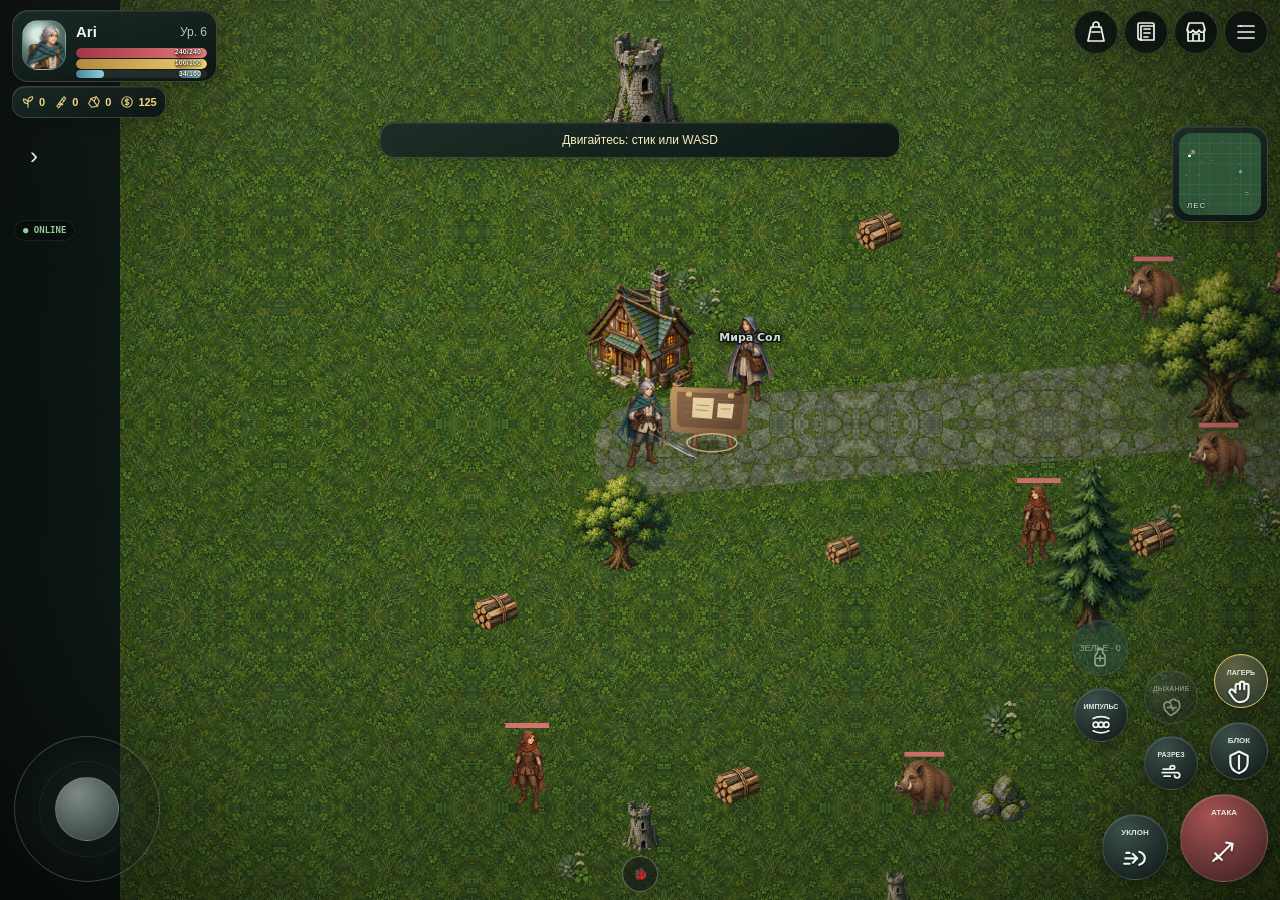
<file: index.html>
<!doctype html>
<html lang="ru">
<head>
<meta charset="utf-8">
<meta name="viewport" content="width=device-width,initial-scale=1,maximum-scale=1,user-scalable=no,viewport-fit=cover,interactive-widget=resizes-content">
<meta http-equiv="Content-Security-Policy" content="default-src 'self'; script-src 'self'; style-src 'self' 'unsafe-inline'; img-src 'self' data:; connect-src 'self'; worker-src 'self'; manifest-src 'self'; object-src 'none'; base-uri 'self';">
<meta name="apple-mobile-web-app-capable" content="yes">
<meta name="apple-mobile-web-app-status-bar-style" content="black-translucent">
<meta name="mobile-web-app-capable" content="yes">
<meta name="theme-color" content="#101817">
<title>Aethernfall v5.1.10.5</title>
<link rel="manifest" href="manifest.json?v=5.1.10.5">
<link rel="stylesheet" href="style.css?v=5.1.10.5">
<link rel="apple-touch-icon" href="assets/icon-192.png">
<link rel="icon" href="assets/icon-192.png">
<meta name="apple-mobile-web-app-title" content="Aethernfall">
</head>
<body>
<canvas id="game">
</canvas>
<div id="vignette">
</div>
<header class="hudTop">
<section class="panel heroPanel">
<div class="portrait">
<svg viewBox="170 8 190 185" aria-hidden="true"><image href="assets/art/characters.webp" width="1536" height="1024"/></svg>
</div>
<div class="heroMeta">
<div class="heroLine">
<b>Ari</b>
<span id="levelText">Ур. 6</span>
</div>
<div class="bar hp" role="progressbar" aria-label="Здоровье" aria-valuemin="0" aria-valuemax="100" aria-valuenow="100">
<span id="hpFill"></span>
<span class="barValue" id="hpValue">240/240</span>
</div>
<div class="bar stamina" role="progressbar" aria-label="Выносливость" aria-valuemin="0" aria-valuemax="100" aria-valuenow="100">
<span id="staminaFill"></span>
<span class="barValue" id="staminaValue">100/100</span>
</div>
<div class="bar xp" role="progressbar" aria-label="Опыт" aria-valuemin="0" aria-valuemax="100" aria-valuenow="0">
<span id="xpFill"></span>
<span class="barValue" id="xpValue">0/100</span>
</div>
</div>
</section>
<section class="panel zonePanel">
<span class="eyebrow">ТЕКУЩАЯ ЗОНА</span>
<b id="zoneText">Туманный лес</b>
<span id="objectiveText">Поговорите с разведчиком</span>
</section>
<div class="topActions">
<button class="topBtn roundBtn" id="inventoryBtn" data-ui-icon-button aria-label="Сумка" title="Сумка"><span data-ui-icon="navigation:inventory"><span class="uiIconFallback">Сумка</span></span></button>
<button class="topBtn roundBtn" id="questsBtn" data-ui-icon-button aria-label="Задания" title="Задания"><span data-ui-icon="navigation:quests"><span class="uiIconFallback">Задания</span></span></button>
<button class="topBtn roundBtn" id="shopBtn" data-ui-icon-button aria-label="Магазин" title="Магазин"><span data-ui-icon="navigation:shop"><span class="uiIconFallback">Магазин</span></span></button>
<button class="topBtn roundBtn" id="menuBtn" data-ui-icon-button aria-label="Меню" title="Меню"><span data-ui-icon="navigation:menu"><span class="uiIconFallback">Меню</span></span></button>
</div>
</header>
<section id="bossHud" class="bossHud panel hidden" aria-live="polite">
  <div class="bossLine"><b id="bossName">Guardian</b><span>Phase <b id="bossPhase">I</b></span></div>
  <div class="bossBar" role="progressbar" aria-label="Здоровье босса" aria-valuemin="0" aria-valuemax="100" aria-valuenow="100"><span id="bossHpFill"></span></div>
  <div id="bossHpText" class="bossHpText">620 / 620</div>
</section>
<section id="questTracker" class="panel collapsed">
<button id="questToggle" aria-expanded="false" aria-controls="questProgress"><b id="questTitle">Следы в тумане</b><span id="questChevron" aria-hidden="true">›</span></button>
<span id="questProgress">Поговорите с разведчиком</span>
</section>
<section id="minimapFrame" class="panel">
<canvas id="minimap" width="240" height="240">
</canvas>
<span id="zoneBadge">ЛЕС</span>
</section>
<div id="resourceHud" class="panel">
<span><span data-ui-icon="camp:herb"><span class="uiIconFallback">Трава</span></span><b id="herbCount">0</b>
</span>
<span><span data-ui-icon="camp:wood"><span class="uiIconFallback">Дерево</span></span><b id="woodCount">0</b>
</span>
<span><span data-ui-icon="camp:ore"><span class="uiIconFallback">Руда</span></span><b id="oreCount">0</b>
</span>
<span><span data-ui-icon="camp:gold"><span class="uiIconFallback">Золото</span></span><b id="goldCount">125</b>
</span>
</div>
<div id="netPill" class="netPill"><span data-ui-icon="status:offline"><span class="uiIconFallback">Offline</span></span><span>OFFLINE</span></div>
<button id="savePill" class="savePill hidden" type="button" aria-live="polite"></button>
<div id="perfPill" class="perfPill hidden">
<span id="perfPillFps">--</span> FPS · <span id="perfPillMs">--</span> ms</div>
<div id="lootTicker" class="lootTicker">
</div>
<div id="onboardingHint" class="onboardingHint panel hidden" role="status" aria-live="polite"></div>

<div id="joystick" class="joystick">
<div class="joyRing">
</div>
<div id="stick">
</div>
</div>
<div class="actions">
<button id="supplyBtn" class="action supply" data-act="supply" data-ui-icon-button aria-label="Использовать выбранный расходник"><span id="supplyLabel">ЗЕЛЬЕ · 0</span><span class="actionIcon" data-ui-icon="actions:supply"><span class="uiIconFallback">Зелье</span></span></button>
<button id="actionUse" class="action use" data-act="use" data-ui-icon-button aria-label="Взаимодействовать">
<small id="actionLabel">ДЕЙСТВИЕ</small>
<span class="actionIcon" data-ui-icon="actions:interact"><span class="uiIconFallback">Действие</span></span>
</button>
<button id="skill1Btn" class="action skill" data-act="skill1" data-ui-icon-button aria-label="Разрез ветра">
<small>РАЗРЕЗ</small>
<span class="actionIcon" data-ui-icon="actions:wind-slash"><span class="uiIconFallback">Разрез</span></span>
</button>
<button id="skill2Btn" class="action skill" data-act="skill2" data-ui-icon-button aria-label="Тройной импульс">
<small>ИМПУЛЬС</small>
<span class="actionIcon" data-ui-icon="actions:triple-pulse"><span class="uiIconFallback">Импульс</span></span>
</button>
<button id="skill3Btn" class="action skill" data-act="skill3" data-ui-icon-button aria-label="Второе дыхание">
<small>ДЫХАНИЕ</small><span class="actionMeta" id="skill3Meta"></span>
<span class="actionIcon" data-ui-icon="actions:second-wind"><span class="uiIconFallback">Дыхание</span></span>
</button>
<button id="blockBtn" class="action block" data-act="block" data-ui-icon-button aria-label="Блок и парирование">
<small>БЛОК</small>
<span class="actionIcon" data-ui-icon="actions:block"><span class="uiIconFallback">Блок</span></span>
</button>
<button id="dodgeBtn" class="action dodge" data-act="dodge" data-ui-icon-button aria-label="Уклонение">
<small>УКЛОН</small><span class="actionMeta" id="dodgeMeta"></span>
<span class="actionIcon" data-ui-icon="actions:dodge"><span class="uiIconFallback">Уклон</span></span>
</button>
<button id="attackBtn" class="action attack" data-act="attack" data-ui-icon-button aria-label="Атака">
<small>АТАКА</small>
<span class="actionIcon" data-ui-icon="actions:attack"><span class="uiIconFallback">Атака</span></span>
</button>
</div>
<div id="toast" role="status" aria-live="polite">
</div>
<button id="updateBtn" class="hidden iconBtn" data-ui-icon-button aria-label="Обновить игру"><span data-ui-icon="status:update"><span class="uiIconFallback">Обновить</span></span><span>Обновить игру</span></button>

<div id="modal" class="hidden" role="dialog" aria-modal="true" aria-labelledby="modalTitle">
<div class="modalCard panel">
<div class="modalHead">
<div>
<span class="eyebrow">AETHERNFALL</span>
<b id="modalTitle">Меню</b>
</div>
<button id="modalClose" data-ui-icon-button aria-label="Закрыть"><span data-ui-icon="navigation:close"><span class="uiIconFallback">Закрыть</span></span></button>
</div>
<div id="modalBody" class="modalBody">
</div>
</div>
</div>
<div id="loadingOverlay">
<div class="loadingCard panel">
<div class="loadingMark">A</div>
<b id="loadText">Загрузка Aethernfall</b>
<div class="loadBar">
<span id="loadFill">
</span>
</div>
</div>
</div>
<script src="debug-overlay.js?v=5.1.10.5" defer></script>
<script src="physics.js?v=5.1.10.5" defer></script>
<script src="assets.js?v=5.1.10.5" defer></script>
<script src="art.js?v=5.1.10.5" defer></script>
<script src="audio.js?v=5.1.10.5" defer></script>
<script src="persistence.js?v=5.1.10.5" defer></script>
<script src="quests.js?v=5.1.10.5" defer></script>
<script src="combat.js?v=5.1.10.5" defer></script>
<script src="builds.js?v=5.1.10.5" defer></script>
<script src="world.js?v=5.1.10.5" defer></script>
<script src="zone-visuals.js?v=5.1.10.5" defer></script>
<script src="arenas.js?v=5.1.10.5" defer></script>
<script src="story.js?v=5.1.10.5" defer></script>
<script src="ui-icons.js?v=5.1.10.5" defer></script>
<script src="vfx.js?v=5.1.10.5" defer></script>
<script src="game.js?v=5.1.10.5" defer>
</script>
<div id="perfMonitor" class="perfMonitor hidden" aria-live="polite">
  <div>
<b id="perfFps">-- FPS</b>
<span id="perfTarget"> target --</span>
</div>
  <div>
<span id="perfFrame">-- ms frame</span>
<span id="perfRender"> · -- ms render</span>
</div>
  <div>
<span id="perfScale">Scale 1.00</span>
<span id="perfDevice"> · Mobile</span>
</div>
</div>

</body>
</html>
</file>
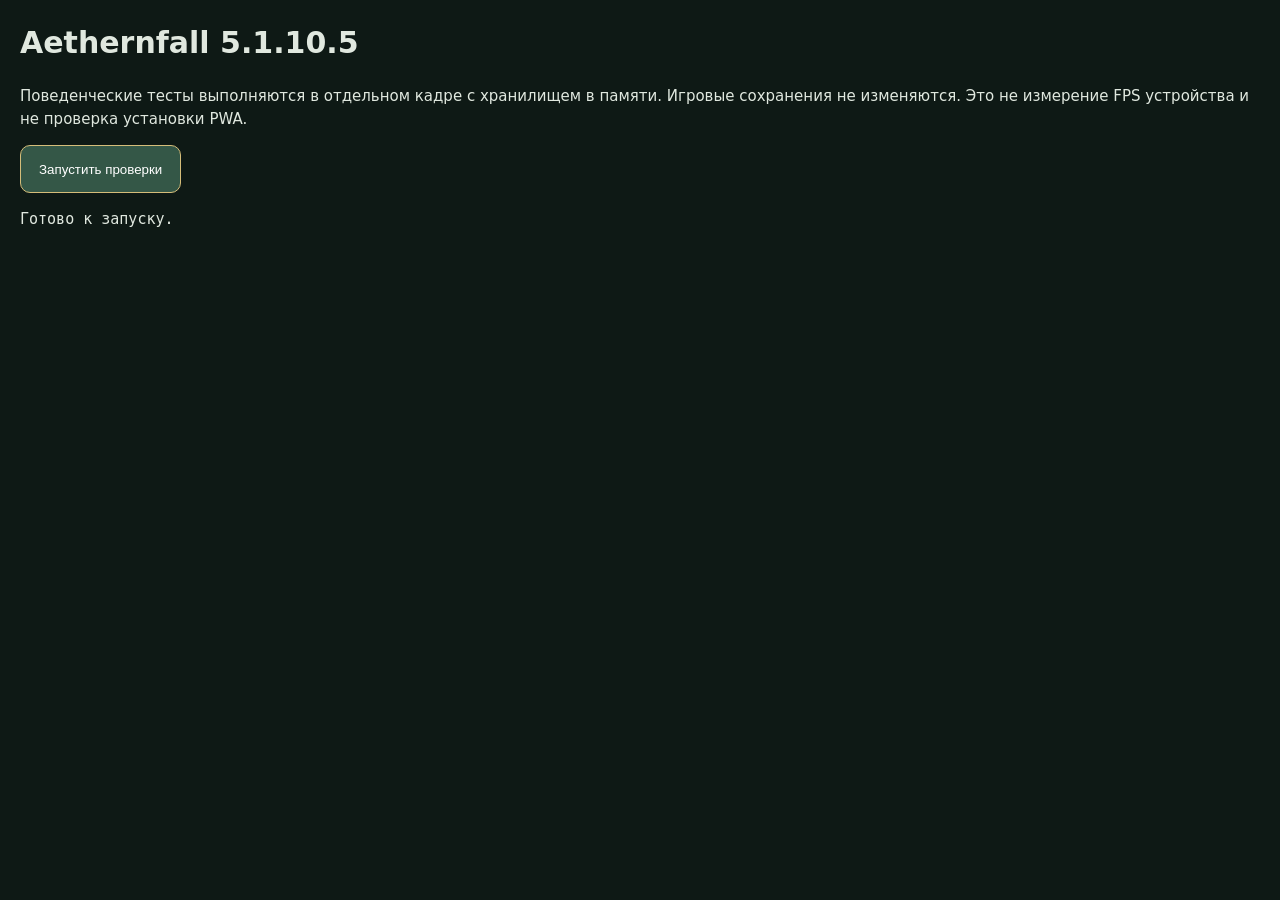
<file: selftest.html>
<!doctype html>
<html lang="ru"><head><meta charset="utf-8"><meta name="viewport" content="width=device-width,initial-scale=1,viewport-fit=cover"><title>Aethernfall 5.1.10.5 — self-test</title>
<style>body{background:#0e1915;color:#e0e8df;font:15px/1.5 system-ui;margin:20px}button{min-height:48px;padding:8px 18px;background:#345747;color:#fff;border:1px solid #d5bd79;border-radius:10px}pre{white-space:pre-wrap}.pass{color:#b4dda5}.fail{color:#ffb6af}iframe{width:430px;height:932px;position:absolute;left:-10000px;border:0}</style></head>
<body><h1>Aethernfall 5.1.10.5</h1><p>Поведенческие тесты выполняются в отдельном кадре с хранилищем в памяти. Игровые сохранения не изменяются. Это не измерение FPS устройства и не проверка установки PWA.</p><button id="run">Запустить проверки</button><pre id="results">Готово к запуску.</pre><iframe id="fixture" title="Изолированная тестовая игра"></iframe>
<script src="tests/suite.js"></script><script>
const button=document.getElementById('run'),output=document.getElementById('results'),frame=document.getElementById('fixture');
button.addEventListener('click',async()=>{
 button.disabled=true;output.textContent='Проверка…';
 try{
  const response=await fetch('./index.html',{cache:'no-store'});if(!response.ok)throw Error('index.html: '+response.status);
  const html=await response.text();
  const ready=new Promise((resolve,reject)=>{const timer=setTimeout(()=>reject(Error('Тестовая игра не загрузилась')),10000);frame.onload=()=>{clearTimeout(timer);resolve()}});
  frame.srcdoc=html.replace('<head>','<head><base href="'+new URL('./',location.href).href+'"><script>window.__AETHER_TEST__=true;<\/script>');
  await ready;
  const api=frame.contentWindow.__AETHER_TEST_API__;if(!api)throw Error('Игра не предоставила тестовый API');
  const results=runAetherTests(api,frame.contentDocument);
  api.suspend();
  output.className=results.every(r=>r.pass)?'pass':'fail';
  output.textContent=results.map(r=>(r.pass?'PASS ':'FAIL ')+r.name+(r.error?' — '+r.error:'')).join('\n')+'\n\n'+results.filter(r=>r.pass).length+'/'+results.length+' PASS';
 }catch(error){output.className='fail';output.textContent='FAIL '+error.message}finally{button.disabled=false}
});
</script></body></html>
</file>
<file: style.css>
* {
  box-sizing:border-box;
}
html,body {
  margin:0;
  width:100%;
  overflow:hidden;
  background:#08100f;
  color:#eef4ef;
  font-family:-apple-system,BlinkMacSystemFont,"SF Pro Display","Segoe UI",sans-serif;
  touch-action:manipulation;
  user-select:none;
  -webkit-user-select:none;
  -webkit-touch-callout:none;
  -webkit-text-size-adjust:100%;
}
body {
  overscroll-behavior:none;
}
button {
  font:inherit;
  border:0;
  cursor:pointer;
  touch-action:none;
}
.panel {
  backdrop-filter:blur(16px) saturate(125%);
  -webkit-backdrop-filter:blur(16px) saturate(125%);
  border:1px solid rgba(233,238,230,.12);
}
#game {
  position:fixed;
  touch-action:none;
  inset:0;
  width:100%;
  height:100%;
  display:block;
  background:#17251f;
}
body.browser-zoomed #game {
  /* Recovery path: if browser zoom was entered before/around an update, allow pinch-out on the playfield. */
  touch-action:pinch-zoom;
}
#vignette {
  position:fixed;
  inset:0;
  pointer-events:none;
  background:radial-gradient(circle at center,transparent 28%,rgba(6,12,10,.12) 64%,rgba(0,0,0,.56) 100%);
  z-index:2;
}
.hudTop {
  position:fixed;
  z-index:5;
  display:flex;
  align-items:flex-start;
}
.heroPanel {
  display:flex;
  gap:10px;
}
.portrait {
  border-radius:16px;
  display:grid;
  place-items:center;
  background:radial-gradient(circle at 35% 28%,#d8eadf 0 12%,#5f817a 42%,#203536 100%);
  border:1px solid rgba(255,255,255,.16);
}
.portrait span {
  font-weight:900;
  font-size:22px;
  color:#f7e8b9;
}
.heroMeta {
  flex:1;
  min-width:0;
}
.heroLine {
  display:flex;
  justify-content:space-between;
  align-items:center;
  margin-bottom:6px;
}
.heroLine b {
  font-size:15px;
}
.heroLine span {
  color:#b6c8c0;
}
.bar {
  border-radius:999px;
  overflow:hidden;
  background:rgba(255,255,255,.08);
  margin:4px 0;
}
.bar span {
  display:block;
  height:100%;
  border-radius:inherit;
}
.hp span {
  background:linear-gradient(90deg,#9e3748,#e57b79);
}
.stamina span {
  background:linear-gradient(90deg,#b4883f,#ecd16c);
}
.xp span {
  background:linear-gradient(90deg,#4b819f,#8fd2db);
}
.zonePanel {
  min-width:245px;
  max-width:340px;
  border-radius:18px;
  padding:10px 14px;
  flex-direction:column;
  gap:3px;
}
.eyebrow {
  letter-spacing:.14em;
}
.zonePanel b {
  font-size:15px;
}
.zonePanel span:last-child {
  font-size:11px;
  color:#becbc5;
  white-space:nowrap;
  overflow:hidden;
  text-overflow:ellipsis;
}
.topActions {
  display:flex;
}
.topBtn {
  border-radius:14px;
  background:rgba(8,14,15,.82);
  color:#eff5f0;
  font-weight:760;
  font-size:12px;
  box-shadow:0 8px 24px rgba(0,0,0,.16);
}
button:active {
  transform:scale(.97);
}
#questTracker {
  position:fixed;
  z-index:5;
  border-radius:17px;
  display:flex;
  flex-direction:column;
  gap:4px;
}
.onboardingHint {
  position:fixed;
  z-index:7;
  top:calc(env(safe-area-inset-top) + 122px);
  left:50%;
  width:min(88vw,520px);
  transform:translateX(-50%);
  padding:9px 13px;
  border-radius:14px;
  color:#f8edbf;
  font-size:12px;
  line-height:1.35;
  text-align:center;
  pointer-events:none;
}
#questProgress {
  color:#b8c7c0;
}
#minimapFrame {
  position:fixed;
  z-index:5;
  padding:6px;
  overflow:hidden;
}
#minimap {
  width:100%;
  height:100%;
  border-radius:13px;
  background:#1a2a24;
}
#zoneBadge {
  position:absolute;
  bottom:8px;
  left:8px;
  border-radius:8px;
  background:rgba(5,10,11,.72);
  padding:3px 6px;
  font-size:8px;
  letter-spacing:.12em;
  color:#dce4dd;
}
#resourceHud {
  position:fixed;
  z-index:6;
  border-radius:13px;
  display:flex;
  color:#c7d4cd;
}
#resourceHud span {
  white-space:nowrap;
}
#resourceHud b {
  color:#f0d486;
}


.hidden {
  display:none!important;
}
#toast {
  position:fixed;
  z-index:30;
  left:50%;
  transform:translate(-50%,-50%);
  padding:11px 16px;
  border-radius:14px;
  background:rgba(7,12,13,.94);
  border:1px solid rgba(224,201,122,.24);
  box-shadow:0 16px 50px rgba(0,0,0,.34);
  color:#f7e8b7;
  font-size:13px;
  font-weight:750;
  opacity:0;
  transition:opacity .16s;
  pointer-events:none;
}
.joystick {
  position:fixed;
  z-index:10;
  border-radius:50%;
  background:radial-gradient(circle,rgba(79,104,95,.18),rgba(7,12,13,.30));
  border:1px solid rgba(214,231,220,.13);
}
.joyRing {
  position:absolute;
  inset:24px;
  border-radius:50%;
  border:1px dashed rgba(232,238,231,.1);
}
#stick {
  position:absolute;
  left:50%;
  top:50%;
  border-radius:50%;
  background:radial-gradient(circle at 35% 25%,rgba(225,238,231,.52),rgba(107,133,124,.28));
  border:1px solid rgba(255,255,255,.16);
  box-shadow:0 8px 22px rgba(0,0,0,.22);
}
.actions {
  position:fixed;
  z-index:10;
}
.action {
  position:absolute;
  border-radius:50%;
  border:1px solid rgba(228,237,229,.16);
  background:radial-gradient(circle at 35% 25%,rgba(61,81,76,.96),rgba(12,20,21,.94));
  color:#eef4ef;
  display:flex;
  flex-direction:column;
  align-items:center;
  justify-content:center;
  gap:3px;
}
.action b {
  line-height:1;
}
.attack {
  background:radial-gradient(circle at 35% 25%,#a65350,#522a2d 75%);
}
.use {
  border-color:rgba(228,199,112,.28);
}
#modal {
  position:fixed;
  z-index:40;
  inset:0;
  background:rgba(2,5,6,.73);
  display:flex;
  align-items:center;
  justify-content:center;
}
.modalCard {
  border-radius:22px;
}
.modalHead {
  display:flex;
  justify-content:space-between;
  align-items:center;
  border-bottom:1px solid rgba(255,255,255,.08);
}
.modalHead b {
  display:block;
  font-size:18px;
  margin-top:2px;
}
.modalHead button {
  border-radius:11px;
  background:#15201f;
  color:#fff;
  font-size:24px;
}
.grid {
  display:grid;
  gap:10px;
}
.card {
  padding:13px;
  border-radius:15px;
  background:linear-gradient(180deg,rgba(28,42,40,.92),rgba(17,27,28,.92));
  border:1px solid rgba(255,255,255,.07);
}
.card h3 {
  margin:0 0 6px;
  font-size:13px;
}
.card p {
  margin:0;
  color:#afc0b7;
  font-size:12px;
  line-height:1.45;
}
.gold {
  color:#e7c66f;
}
.btn {
  border:1px solid rgba(225,204,132,.22);
  background:#253b37;
  color:#f3efe0;
  padding:11px 13px;
  border-radius:11px;
  font-weight:750;
  width:100%;
  margin-top:7px;
}
.sectionTitle {
  margin:18px 0 8px;
  font-size:12px;
  color:#d7dfd9;
  letter-spacing:.08em;
}
.settingsTabs {
  display:grid;
  grid-template-columns:repeat(3,1fr);
  gap:6px;
  margin-bottom:14px;
  position:sticky;
  top:-1px;
  z-index:2;
  padding:4px 0 8px;
  background:linear-gradient(#101b1b 75%,rgba(16,27,27,0));
}
.settingsTabs button {
  min-height:38px;
  border:1px solid rgba(255,255,255,.09);
  border-radius:10px;
  color:#bdcbc5;
  background:#172624;
  font-size:11px;
  font-weight:750;
}
.settingsTabs button.active {
  color:#fff2bf;
  border-color:rgba(240,213,142,.42);
  background:#2b413b;
}
.settingsPanel {
  animation:settings-in .16s ease-out;
}
.dialogueLine {
  border-left:2px solid rgba(240,213,142,.35);
  padding:3px 0 3px 11px;
  margin:9px 0;
}
.dialogueLine b { color:#f0d58e; }
.dialogueLine p { margin:4px 0 0; line-height:1.5; }
@keyframes settings-in { from { opacity:.35; transform:translateY(4px); } }
.stats {
  display:grid;
  grid-template-columns:repeat(3,1fr);
  gap:8px;
}
.stat {
  padding:10px;
  border-radius:12px;
  background:rgba(255,255,255,.035);
  border:1px solid rgba(255,255,255,.06);
  font-size:11px;
  color:#afbeb7;
}
.stat b {
  display:block;
  color:#edf4ef;
  font-size:15px;
  margin-bottom:3px;
}
.settingRow {
  display:grid;
  grid-template-columns:1fr;
  gap:8px;
}
.seg {
  display:grid;
  grid-template-columns:repeat(4,1fr);
}
.seg button {
  padding:9px 6px;
  border-radius:10px;
  background:#162420;
  color:#afbeb7;
  border:1px solid rgba(255,255,255,.07);
  font-size:11px;
}
.seg button.active {
  background:#31504a;
  color:#f5edcf;
  border-color:rgba(224,199,117,.35);
}
.note {
  line-height:1.4;
}
.loadingCard {
  width:min(360px,88vw);
  padding:24px;
  border-radius:22px;
  display:flex;
  flex-direction:column;
  gap:13px;
  align-items:center;
  text-align:center;
}
.loadingMark {
  width:56px;
  height:56px;
  border-radius:18px;
  display:grid;
  place-items:center;
  background:radial-gradient(circle,#d9ecdf 0 15%,#6f938b 40%,#203737);
  font-weight:900;
  color:#f5e9c5;
  font-size:22px;
}
.loadBar {
  width:100%;
  height:7px;
  border-radius:999px;
  overflow:hidden;
  background:rgba(255,255,255,.08);
}
.loadBar span {
  display:block;
  height:100%;
  width:0;
  background:linear-gradient(90deg,#5f9aa2,#e0c06d);
  transition:width .12s linear;
}
#loadingOverlay {
  position:fixed;
  z-index:50;
  inset:0;
  background:rgba(5,10,9,.77);
  display:flex;
  align-items:center;
  justify-content:center;
}
.perfMonitor {
  position:fixed;
  padding:8px 10px;
  border-radius:12px;
  background:rgba(5,12,12,.86);
  border:1px solid rgba(139,204,203,.20);
  box-shadow:0 10px 26px rgba(0,0,0,.24);
  backdrop-filter:blur(10px);
  -webkit-backdrop-filter:blur(10px);
  font:11px/1.35 ui-monospace,SFMono-Regular,Menlo,monospace;
  color:#c8d7d1;
  pointer-events:none;
}
.perfMonitor b {
  color:#f0d486;
}
.perfMonitor span {
  color:#a8bbb2;
}
.perfMonitor.hidden {
  display:none!important;
}
#joystick,#stick {
  touch-action:none;
  -webkit-user-select:none;
  user-select:none;
}
.lootTicker {
  position:fixed;
  left:50%;
  transform:translate(-50%,-8px);
  opacity:0;
  pointer-events:none;
  padding:8px 14px;
  border-radius:999px;
  background:rgba(8,16,14,.90);
  border:1px solid rgba(226,201,133,.25);
  color:#ebd79e;
  font-size:12px;
  font-weight:800;
  box-shadow:0 10px 26px rgba(0,0,0,.24);
  transition:opacity .18s ease,transform .18s ease;
}
.lootTicker.show {
  opacity:1;
  transform:translate(-50%,0);
}
.seg button.active {
  box-shadow:inset 0 0 0 1px rgba(255,241,200,.32),0 5px 16px rgba(0,0,0,.16);
}
.modalBody {
  -webkit-overflow-scrolling:touch;
}
.dialogueName {
  font-weight:800;
  color:#ebd9a0;
  font-size:17px;
  margin-bottom:8px;
}
.dialogue p {
  line-height:1.45;
  color:#ced9d3;
}
.perfPill {
  backdrop-filter:blur(8px);
  -webkit-backdrop-filter:blur(8px);
}
.perfPill {
  position:fixed;
  z-index:60;
  right:10px;
  top:calc(164px + env(safe-area-inset-top));
  padding:6px 9px;
  border-radius:999px;
  background:rgba(7,13,12,.84);
  border:1px solid rgba(224,203,145,.18);
  box-shadow:0 8px 20px rgba(0,0,0,.20);
  font:700 10px/1 ui-monospace,SFMono-Regular,Menlo,monospace;
  color:#e3ce91;
  pointer-events:none;
}
.netPill {
  position:fixed;
  padding:5px 8px;
  border-radius:999px;
  background:rgba(7,13,12,.72);
  border:1px solid rgba(255,255,255,.08);
  font:700 9px/1 ui-monospace,SFMono-Regular,Menlo,monospace;
  color:#95c996;
  pointer-events:none;
}
.netPill.offline {
  color:#df9d91;
  border-color:rgba(223,157,145,.22);
}
/* 3.2.0 mobile layout: independent thumb zones and safe-area insets. */
:root {
  --top:env(safe-area-inset-top,0px);
  --bottom:env(safe-area-inset-bottom,0px);
  --left:env(safe-area-inset-left,0px);
  --right:env(safe-area-inset-right,0px);
}
html,body {
  height:var(--app-height,100dvh);
}
.panel,.perfMonitor,.perfPill {
  backdrop-filter:none;
  -webkit-backdrop-filter:none;
}
.panel {
  background:linear-gradient(160deg,rgba(28,43,38,.96),rgba(10,20,19,.94));
  border-color:rgba(221,208,161,.19);
  box-shadow:0 5px 16px #0003,inset 0 1px #fff1;
}
.hudTop {
  top:calc(var(--top) + 10px);
  left:calc(var(--left) + 12px);
  right:calc(var(--right) + 12px);
  justify-content:space-between;
  gap:8px;
}
.heroPanel {
  width:205px;
  min-height:72px;
  padding:9px;
  border-radius:16px;
}
.portrait {
  width:44px;
  height:50px;
}
.heroLine span {
  font-size:12px;
}
.bar {
  height:7px;
}
.bar.xp {
  height:3px;
}
.bar span {
  transition:width .1s linear;
}
.topActions {
  gap:6px;
}
.topBtn {
  min-width:48px;
  height:48px;
  padding:0 10px;
  border:1px solid #d4c79030;
}
.zonePanel {
  display:none;
}
#questTracker {
  left:calc(var(--left) + 12px);
  top:calc(var(--top) + 92px);
  width:calc(100% - var(--left) - var(--right) - 128px);
  max-width:285px;
  padding:10px 12px;
  pointer-events:none;
}
#questTracker b {
  font-size:14px;
}
#questProgress {
  font-size:12px;
  line-height:1.4;
}
.eyebrow {
  font-size:10px;
  color:#b2c0b4;
}
#minimapFrame {
  right:calc(var(--right) + 12px);
  top:calc(var(--top) + 92px);
  width:96px;
  height:96px;
  transform:none;
  border-radius:16px;
}
#resourceHud {
  left:calc(var(--left) + 12px);
  top:calc(var(--top) + 86px);
  bottom:auto;
  font-size:11px;
  gap:9px;
  padding:8px;
  pointer-events:none;
}
.joystick {
  left:calc(var(--left) + 14px);
  bottom:calc(var(--bottom) + 18px);
  width:146px;
  height:146px;
  transform:none;
  box-shadow:inset 0 0 22px #0003;
  border-color:#d6e7dc38;
}
#stick {
  width:64px;
  height:64px;
  margin:-32px;
  transition:none;
  pointer-events:none;
}
.joyRing {
  pointer-events:none;
}
.actions {
  right:calc(var(--right) + 12px);
  bottom:calc(var(--bottom) + 18px);
  width:216px;
  height:254px;
  transform:none;
  pointer-events:none;
}
.action {
  pointer-events:auto;
  box-shadow:0 4px 12px #0005,inset 0 1px #fff2;
}
.action small {
  font-size:9px;
  letter-spacing:0;
  color:#e0e6dd;
}
.action b {
  font-size:25px;
}
.attack {
  width:88px;
  height:88px;
  right:0;
  bottom:0;
}
.dodge {
  width:66px;
  height:66px;
  right:100px;
  bottom:2px;
}
.block {
  width:58px;
  height:58px;
  right:0;
  bottom:102px;
}
.skill {
  width:54px;
  height:54px;
}
.skill[data-act=skill1] {
  right:70px;
  bottom:92px;
}
.skill[data-act=skill2] {
  right:140px;
  bottom:140px;
}
.skill[data-act=skill3] {
  right:70px;
  bottom:158px;
}
.use {
  width:54px;
  height:54px;
  left:auto;
  top:auto;
  right:0;
  bottom:174px;
}


.netPill {
  left:calc(var(--left) + 14px);
  top:calc(var(--top) + 179px);
  font-size:9px;
  z-index:7;
}
.perfPill {
  display:none!important;
}
.perfMonitor {
  right:calc(var(--right) + 12px);
  top:calc(var(--top) + 198px);
  font-size:10px;
  transform:none;
  z-index:8;
  min-width:0;
  max-width:210px;
}
#modal {
  padding:calc(var(--top) + 12px) calc(var(--right) + 12px) calc(var(--bottom) + 12px) calc(var(--left) + 12px);
}
.modalCard {
  display:flex;
  flex-direction:column;
  max-height:100%;
  width:100%;
  max-width:640px;
  overflow:hidden;
}
.modalHead {
  flex-shrink:0;
  padding:12px 16px;
}
.modalHead button {
  width:48px;
  height:48px;
}
.modalBody {
  max-height:none;
  overflow:auto;
  touch-action:manipulation;
  overscroll-behavior:contain;
  padding:16px;
}
.modalBody * {
  touch-action:manipulation;
}
.modalBody button {
  touch-action:manipulation;
}
.card p,.dialogue p {
  font-size:14px;
  line-height:1.55;
}
.note {
  font-size:12px;
  color:#b3c4b8;
}
.btn,.seg button {
  min-height:48px;
  font-size:13px;
}
.seg.fps {
  grid-template-columns:repeat(4,1fr);
}
.seg {
  gap:8px;
}
.grid {
  grid-template-columns:repeat(2,minmax(0,1fr));
}
button.pressed,button:active {
  filter:brightness(1.2);
  border-color:#efda94;
}
button:disabled {
  opacity:.45;
  filter:none;
}
button:focus-visible {
  outline:2px solid #efda94;
  outline-offset:3px;
}
#toast {
  max-width:calc(100% - 40px);
  white-space:normal;
  text-align:center;
  top:40%;
  line-height:1.4;
}
.lootTicker {
  top:calc(var(--top) + 245px);
  max-width:90%;
  text-align:center;
  z-index:20;
}
#updateBtn {
  position:fixed;
  left:50%;
  top:calc(var(--top) + 222px);
  transform:translateX(-50%);
  z-index:25;
  min-height:48px;
  padding:10px 16px;
  color:#f3e5b4;
  background:#233e35;
  border:1px solid #cdb879;
  border-radius:12px;
}
@media(max-width:390px) and (orientation:portrait) {
  .heroPanel {
    width:178px;
  }
  .portrait {
    display:none;
  }
  .joystick {
    width:132px;
    height:132px;
  }
  .actions {
    right:calc(var(--right) + 8px);
    width:200px;
  }
  .skill[data-act=skill2] {
    right:126px;
    bottom:144px;
  }
  .dodge {
    right:96px;
    width:60px;
    height:60px;
  }
  .attack {
    width:80px;
    height:80px;
  }
  .topBtn {
    padding:0 8px;
  }
}
@media(orientation:landscape) and (max-height:520px) {
  #questTracker,#resourceHud,.netPill,#minimapFrame {
    display:none;
  }
  .heroPanel {
    width:205px;
    min-height:64px;
  }
  .hudTop {
    right:calc(var(--right) + 12px);
  }
  .joystick {
    width:138px;
    height:138px;
    bottom:calc(var(--bottom) + 12px);
  }
  .actions {
    height:232px;
    bottom:calc(var(--bottom) + 12px);
  }
  
  .perfMonitor {
    left:calc(var(--left) + 232px);
    right:auto;
    top:calc(var(--top) + 12px);
  }
  .lootTicker {
    top:calc(var(--top) + 100px);
  }
  #updateBtn {
    top:calc(var(--top) + 88px);
  }
}
@media(prefers-reduced-motion:reduce) {
  *,*::before,*::after {
    transition:none!important;
  }
}
/* Shop and useful graphics presets, 3.3.0. */
.hudTop .heroPanel { flex:1 1 205px; min-width:0; max-width:205px; }
.hudTop .topActions { flex:0 0 auto; gap:6px; }
.hudTop .topBtn { height:44px; min-width:44px; font-size:12px; }
.hudTop .roundBtn { width:44px; padding:10px; border-radius:50%; display:grid; place-items:center; }
.roundBtn svg { width:24px; height:24px; fill:none; stroke:currentColor; stroke-width:1.7; stroke-linecap:round; stroke-linejoin:round; pointer-events:none; }
.questSteps { padding-left:26px; margin:16px 0; }
.questSteps li { padding:10px 8px; color:#b4c4bd; line-height:1.5; }
.questSteps .current { color:#ffe19a; background:#34483a; border-radius:10px; }
.questSteps .complete { color:#91c79b; }
#questTracker { padding:3px 8px!important; max-width:250px; }
#questToggle { display:flex; align-items:center; justify-content:space-between; gap:8px; width:100%; min-height:44px; padding:0; background:none; color:#e1ece5; pointer-events:auto; text-align:left; }
#questToggle b { font-size:12px; overflow:hidden; text-overflow:ellipsis; white-space:nowrap; }
#questProgress { padding:0; font-size:11px; line-height:15px; white-space:nowrap; overflow:hidden; text-overflow:ellipsis; }
#questTracker { height:76px; box-sizing:border-box; overflow:hidden; transition:width .2s ease; }
#questTracker.collapsed { width:44px; padding:3px 0!important; }
#questTracker.collapsed #questTitle, #questTracker.collapsed #questProgress { visibility:hidden; }
#questTracker.collapsed #questTitle { display:none; }
#questTracker.collapsed #questToggle { justify-content:center; height:68px; }
#questChevron { font-size:24px; flex-shrink:0; }
@media(prefers-reduced-motion:reduce) { #questTracker { transition:none; } }
#questTracker { top:calc(var(--top) + 126px); padding:8px 10px; background:rgba(9,23,20,.34); }
#minimapFrame { top:calc(var(--top) + 126px); }
.netPill { top:calc(var(--top) + 220px); }
.shopWallet { color: #f0d486; font-size: 18px; padding: 4px 0 10px; }
.shopList { display: grid; gap: 12px; }
.shopList .card h3 { font-size: 16px; color: #eee1b9; }
.shopList .card p { font-size: 14px; }
.devicePresets { display: grid; grid-template-columns: repeat(2, minmax(0, 1fr)); gap: 8px; }
.action.use.available { border-color: #e4c76f; background: radial-gradient(circle at 35% 25%, #626341, #24372e); }
.action.supply { width:56px; height:56px; right:140px; bottom:206px; background:#23463d; }
.action.supply span { font-size:9px; }
.action.supply:disabled { opacity:.5; }
.shopList .card { animation:cardAppear .16s ease-out; }
@keyframes cardAppear { from { opacity:.6; transform:translateY(4px); } to { opacity:1; transform:none; } }
@media(prefers-reduced-motion:reduce) { .shopList .card { animation:none; } }
.assetIcon { display: block; width: 64px; height: 64px; margin-bottom: 8px; overflow: hidden; }
.shopList .assetIcon { float: right; width: 76px; height: 76px; margin: 0 0 8px 12px; }
.shopList .card .btn { clear: both; }
.portrait svg { width: 100%; height: 100%; border-radius: inherit; }


/* 3.7.1 accessibility, save health and control presets. */
.savePill {
  position:fixed;
  z-index:24;
  left:calc(var(--left) + 14px);
  top:calc(var(--top) + 246px);
  max-width:min(360px,calc(100vw - var(--left) - var(--right) - 28px));
  min-height:32px;
  padding:6px 9px;
  border:1px solid rgba(224,145,119,.38);
  border-radius:9px;
  background:rgba(74,31,29,.9);
  color:#ffd0c3;
  font-size:10px;
  font-weight:700;
  text-align:left;
}
.saveWarningText { color:#ffc0b0; background:#421f1d; border:1px solid #b56d5e55; border-radius:10px; padding:10px; }
.actionMeta { font-size:7px; line-height:1; color:#f0d58e; opacity:.92; font-variant-numeric:tabular-nums; }
.action { --action-progress:0; isolation:isolate; overflow:hidden; }
.action > * { position:relative; z-index:1; }
.action::after {
  content:""; position:absolute; inset:0; border-radius:inherit; pointer-events:none; z-index:0;
  background:linear-gradient(0deg,rgba(9,14,15,.62),rgba(61,81,76,.18));
  transform-origin:bottom; transform:scaleY(var(--action-progress)); opacity:0;
  transition:transform .08s linear,opacity .12s ease,border-color .12s ease;
}
.action[data-state="cooldown"]::after { opacity:.78; }
.action[data-state="buffered"] { border-style:double; border-color:#efda94; box-shadow:0 0 0 2px rgba(239,218,148,.18),0 4px 12px #0005,inset 0 1px #fff2; animation:actionBuffered .32s ease-in-out infinite alternate; }
.action[data-state="resource"] { border-style:dashed; border-color:rgba(225,143,118,.72); }
.action[data-state="context"] { border-color:rgba(184,199,192,.36); filter:saturate(.55); }
.action[data-state="pressed"],.action.pressed { transform:scale(.96); border-color:#efda94; }
@keyframes actionBuffered { from { box-shadow:0 0 0 1px rgba(239,218,148,.12),0 4px 12px #0005; } to { box-shadow:0 0 0 4px rgba(239,218,148,.24),0 4px 12px #0005; } }
@media(prefers-reduced-motion:reduce) {
  .action,.action::after { transition:none!important; animation:none!important; }
  .action[data-state="buffered"] { outline:2px solid rgba(239,218,148,.72); outline-offset:-4px; }
}
.action.skill { gap:1px; }
.action.skill small { font-size:7px; max-width:48px; overflow:hidden; text-overflow:ellipsis; }
.action.use small { font-size:7px; max-width:46px; overflow:hidden; text-overflow:ellipsis; white-space:nowrap; }
body.left-handed .joystick { left:auto; right:calc(var(--right) + 14px); }
body.left-handed .actions { right:auto; left:calc(var(--left) + 12px); }
@media(max-width:390px) and (orientation:portrait) {
  body.left-handed .actions { right:auto; left:calc(var(--left) + 8px); }
}
@media(orientation:landscape) and (max-height:520px) {
  .savePill { top:calc(var(--top) + 122px); }
  body.left-handed .joystick { left:auto; right:calc(var(--right) + 14px); }
  body.left-handed .actions { right:auto; left:calc(var(--left) + 12px); }
}

/* 3.8.3 graphics: five explicit quality tiers without compressing other segmented controls. */
#qualitySeg { grid-template-columns:repeat(6,minmax(0,1fr)); }
#qualitySeg button { min-width:0; padding-inline:4px; font-size:11px; }
@media(max-width:390px) and (orientation:portrait) {
  #qualitySeg { gap:5px; }
  #qualitySeg button { font-size:10px; padding-inline:2px; }
}

/* 4.0.2 accessibility, control comfort and settings UI. */
:root { --world-brightness:1; }
#game { filter:brightness(var(--world-brightness)); }
body.ui-large .modalBody, body.ui-large #questTracker, body.ui-large .zonePanel { font-size:1.15em; }
body.ui-small .modalBody, body.ui-small #questTracker, body.ui-small .zonePanel { font-size:.9em; }
body.minimap-large #minimapFrame { transform:scale(1.18); transform-origin:top right; }
body[data-control-size="compact"] .joystick { transform:scale(.88); transform-origin:bottom left; }
body[data-control-size="compact"] .actions { transform:scale(.88); transform-origin:bottom right; }
body[data-control-size="large"] .joystick { transform:scale(1.10); transform-origin:bottom left; }
body[data-control-size="large"] .actions { transform:scale(1.10); transform-origin:bottom right; }
body.left-handed[data-control-size="compact"] .joystick, body.left-handed[data-control-size="large"] .joystick { transform-origin:bottom right; }
body.left-handed[data-control-size="compact"] .actions, body.left-handed[data-control-size="large"] .actions { transform-origin:bottom left; }
.rangeRow { display:grid; grid-template-columns:minmax(120px,1fr) minmax(120px,2fr) 48px; align-items:center; gap:10px; margin:10px 0; font-size:13px; color:#d9e3dc; }
.rangeRow input[type="range"] { width:100%; accent-color:#9fcbb3; min-height:34px; touch-action:pan-x; }
.rangeRow b { text-align:right; color:#f0d58e; font-variant-numeric:tabular-nums; }
.cardActions { display:grid; grid-template-columns:1fr 1fr; gap:8px; }
.btn.secondary { background:rgba(74,102,91,.45); border-color:rgba(188,219,204,.20); }
.runeChoice.active, .cosmeticSeg .active { outline:1px solid #e0c77c; box-shadow:inset 0 0 0 1px #e0c77c55; }
.runeChoice { position:relative; overflow:hidden; isolation:isolate; }
.runeChoice::before { content:""; position:absolute; inset:0; z-index:-1; background:url("./assets/textures/rune.png") center/cover repeat; opacity:.11; pointer-events:none; }
.runeChoice.active::before { opacity:.20; }
@media (max-width:520px) {
  .rangeRow { grid-template-columns:1fr 48px; }
  .rangeRow span { grid-column:1/-1; }
  .cardActions { grid-template-columns:1fr; }
  body[data-control-size="large"] .actions { transform:scale(1.04); }
  body[data-control-size="large"] .joystick { transform:scale(1.04); }
}

/* M3B Guardian boss encounter HUD */
.bossHud {
  position:fixed;
  z-index:7;
  top:calc(env(safe-area-inset-top, 0px) + 72px);
  left:50%;
  transform:translateX(-50%);
  width:min(430px, calc(100vw - 28px));
  padding:9px 12px 8px;
  border-radius:16px;
  background:rgba(10,13,18,.78);
  box-shadow:0 12px 34px rgba(0,0,0,.24);
  pointer-events:none;
}
.bossLine {
  display:flex;
  align-items:center;
  justify-content:space-between;
  gap:12px;
  margin-bottom:5px;
  font-size:12px;
  letter-spacing:.05em;
}
.bossLine > b { color:#f3e5c2; font-size:14px; }
.bossLine span { color:#cab7d7; text-transform:uppercase; }
.bossBar {
  height:8px;
  overflow:hidden;
  border-radius:999px;
  background:rgba(255,255,255,.09);
  border:1px solid rgba(219,184,235,.18);
}
.bossBar span {
  display:block;
  height:100%;
  width:100%;
  border-radius:inherit;
  background:linear-gradient(90deg,#6f4a83,#c08bd7,#d9b56d);
  transition:width .12s linear;
}
.bossHpText {
  margin-top:4px;
  text-align:center;
  color:#c9c2cc;
  font-size:10px;
  font-variant-numeric:tabular-nums;
}
.bossHud.phase2 {
  border-color:rgba(213,166,239,.42);
  box-shadow:0 12px 34px rgba(0,0,0,.24),0 0 18px rgba(174,111,208,.15);
}
@media(max-width:390px) and (orientation:portrait) {
  .bossHud { top:calc(env(safe-area-inset-top, 0px) + 124px); width:calc(100vw - 24px); }
}
@media(orientation:landscape) and (max-height:520px) {
  .bossHud { top:calc(env(safe-area-inset-top, 0px) + 8px); width:min(360px, 42vw); }
}
@media(prefers-reduced-motion:reduce) {
  .bossBar span { transition:none; }
}

/* Graphics overhaul 2/6: shared vector icon system and HUD hierarchy. */
[data-ui-icon] {
  display:inline-grid;
  place-items:center;
  min-width:1em;
  min-height:1em;
  vertical-align:middle;
}
.uiIcon {
  display:block;
  width:1.35em;
  height:1.35em;
  overflow:visible;
  fill:none;
  stroke:currentColor;
  stroke-width:2;
  stroke-linecap:round;
  stroke-linejoin:round;
  pointer-events:none;
}
.uiIconLabel { min-width:0; }
.uiIconFallback {
  display:inline-block;
  max-width:100%;
  overflow:hidden;
  text-overflow:ellipsis;
  white-space:nowrap;
  font-size:.7em;
  line-height:1;
}
.topBtn { min-width:44px; min-height:44px; }
.topBtn .uiIcon { width:24px; height:24px; }
.topBtn .uiIconFallback { font-size:8px; }
#resourceHud > span { display:inline-flex; align-items:center; gap:4px; }
#resourceHud .uiIcon { width:14px; height:14px; color:#d9c77e; }
#resourceHud .uiIconFallback { font-size:7px; max-width:28px; }
.netPill { display:inline-flex; align-items:center; gap:4px; }
.netPill .uiIcon { width:12px; height:12px; }
.actionIcon { width:26px; height:26px; }
.actionIcon .uiIcon { width:26px; height:26px; filter:drop-shadow(0 1px 1px #0008); }
.action.skill .actionIcon,.action.skill .actionIcon .uiIcon { width:21px; height:21px; }
.action.supply .actionIcon,.action.supply .actionIcon .uiIcon { width:20px; height:20px; }
.action .uiIconFallback { font-size:7px; max-width:42px; }
.action.riposte-ready {
  border-color:#fff0a8;
  box-shadow:0 0 0 3px rgba(255,228,124,.28),0 0 18px rgba(255,211,91,.34),inset 0 1px #fff4;
  animation:riposteFrame .46s ease-in-out infinite alternate;
}
.action.riposte-ready .uiIcon { transform:scale(1.08); }
@keyframes riposteFrame {
  from { outline:1px solid rgba(255,234,151,.35); outline-offset:-4px; }
  to { outline:3px solid rgba(255,234,151,.82); outline-offset:-7px; }
}
.iconBtn { display:flex; align-items:center; justify-content:flex-start; gap:9px; text-align:left; }
.iconBtn .uiIcon { flex:0 0 auto; width:21px; height:21px; color:#efd894; }
.iconBtn .uiIconLabel { flex:1; }
.settingsTabs button { display:flex; align-items:center; justify-content:center; gap:5px; min-height:44px; }
.settingsTabs .uiIcon { width:17px; height:17px; }
.settingsTabs .uiIconLabel { overflow:hidden; text-overflow:ellipsis; }
.uiScaleSeg { grid-template-columns:repeat(3,minmax(0,1fr)); }
.heroMeta {
  display:grid;
  grid-template-rows:auto 7px 7px 3px;
  gap:4px;
  align-content:center;
}
.heroLine { margin-bottom:0; }
.heroMeta .bar { margin:0; }
.bossLine { margin-bottom:4px; }
.bossBar { height:7px; }
.bossHpText { margin-top:4px; }
@media(prefers-reduced-motion:reduce) {
  .action.riposte-ready { animation:none!important; outline:3px double #fff0a8; outline-offset:-6px; }
  .action.riposte-ready .uiIcon { transform:none; }
}

/* M4D canonical build presentation */
.buildSummary { display:grid; gap:12px; margin:0 0 16px; }
.buildSummary h3 { margin:0; color:#eee1b9; }
.buildLoadout,.buildGroup,.buildDeltaGroup { display:grid; gap:6px; }
.buildGroup,.buildDeltaGroup { padding:10px 12px; border:1px solid #d4c79030; border-radius:12px; background:#10181399; }
.buildGroupTitle { font-size:11px; font-weight:800; letter-spacing:.08em; color:#b9c7bd; }
.buildStatRow { display:flex; justify-content:space-between; align-items:baseline; gap:12px; min-width:0; }
.buildStatRow span,.buildStatRow b { overflow-wrap:anywhere; }
.buildDeltaBenefit .buildGroupTitle { color:#bfe2c7; }
.buildDeltaTradeoff .buildGroupTitle { color:#e3c6a7; }
@media (max-width:560px) {
  .buildSummary { grid-template-columns:1fr; }
  .buildStatRow { align-items:flex-start; }
}


/* 5.1.10.2 UI readability pass: remove bulky dark text blocks from overlays and labels. */
.zonePanel,
#questTracker,
#zoneBadge,
#toast,
.lootTicker {
  background: transparent !important;
  border: none !important;
  box-shadow: none !important;
  backdrop-filter: none !important;
  -webkit-backdrop-filter: none !important;
}
#questTracker {
  padding-left: 0 !important;
  padding-right: 0 !important;
}
#zoneText,
#objectiveText,
#questTitle,
#questProgress,
#zoneBadge,
#toast,
.lootTicker {
  text-shadow: 0 2px 8px rgba(0,0,0,.72), 0 0 2px rgba(0,0,0,.75);
}
#toast {
  padding: 0 !important;
  max-width: min(92vw, 360px);
}
.lootTicker {
  padding: 0 !important;
  max-width: min(92vw, 360px);
}


/* 5.1.10.3 HUD and menu readability pass */
.heroPanel .bar {
  position: relative;
  height: 10px !important;
  margin: 4px 0 6px;
}
.heroPanel .bar.xp {
  height: 8px !important;
}
.heroPanel .bar .barValue {
  position: absolute;
  right: 6px;
  top: 50%;
  transform: translateY(-50%);
  z-index: 2;
  font-size: 7px;
  line-height: 1;
  font-weight: 800;
  letter-spacing: .02em;
  color: #f7f4ea;
  text-shadow: 0 1px 3px rgba(0,0,0,.9), 0 0 1px rgba(0,0,0,.9);
  pointer-events: none;
  font-variant-numeric: tabular-nums;
}
.settingsTabs button,
.seg button,
.devicePresets .btn,
.modalBody .btn {
  white-space: normal;
  overflow-wrap: anywhere;
  word-break: break-word;
  line-height: 1.15;
}
.settingsTabs button {
  min-height: 48px;
  padding: 8px 10px;
}
.settingsTabs button .uiIconButtonContent,
.settingsTabs button .uiIcon,
.settingsTabs button [data-ui-icon] {
  display: inline-flex;
  align-items: center;
  justify-content: center;
  gap: 6px;
  width: 100%;
}
.settingsTabs button .uiIconLabel,
.settingsTabs button .uiIconFallback {
  white-space: normal;
  line-height: 1.1;
}
.seg {
  gap: 6px;
}
.seg button {
  min-height: 56px;
  padding: 10px 8px;
  font-size: 10px;
}
#qualitySeg {
  grid-template-columns: repeat(3, minmax(0, 1fr));
}
#fpsSeg {
  grid-template-columns: repeat(2, minmax(0, 1fr));
}
.action small {
  max-width: 92%;
  text-align: center;
  line-height: 1.02;
  white-space: normal;
  overflow-wrap: anywhere;
  font-size: 8px;
}
.actionMeta {
  font-size: 8px;
}
#actionUse small {
  font-size: 7px;
}
#questProgress.objectiveCounter,
#objectiveText.objectiveCounter {
  display: inline-flex;
  align-items: center;
  width: fit-content;
  max-width: 100%;
  padding: 3px 8px;
  border-radius: 999px;
  background: rgba(8, 18, 16, .22);
  border: 1px solid rgba(255, 255, 255, .06);
  box-shadow: inset 0 1px 0 rgba(255,255,255,.04);
}


/* 5.1.10.5 visual polish: cleaner board marker, menu labels and control labels */
.settingsTabs {
  gap: 8px;
}
.settingsTabs button {
  min-height: 58px;
  padding: 8px 6px;
  text-align: center;
}
.settingsTabs button .uiIconButtonContent,
.settingsTabs button [data-ui-icon] {
  flex-direction: column;
  gap: 4px;
}
.settingsTabs button .uiIconLabel,
.settingsTabs button .uiIconFallback {
  display: block;
  font-size: 10px;
  line-height: 1.08;
  text-align: center;
}
.settingsTabs .uiIcon {
  width: 18px;
  height: 18px;
}
.seg button,
.modalBody .btn,
.devicePresets .btn {
  display: flex;
  align-items: center;
  justify-content: center;
  text-align: center;
}
#qualitySeg button,
#fpsSeg button {
  min-height: 52px;
  line-height: 1.1;
}
.action {
  text-align: center;
}
.action .actionIcon {
  position: absolute;
  left: 50%;
  top: 55%;
  transform: translate(-50%, -18%);
}
.attack .actionIcon {
  top: 56%;
}
.use .actionIcon {
  top: 54%;
}
.action small {
  position: absolute;
  top: 10px;
  left: 50%;
  transform: translateX(-50%);
  width: 78%;
  min-height: 16px;
  display: flex;
  align-items: center;
  justify-content: center;
  text-align: center;
  margin: 0;
  font-size: 8px;
  line-height: 1.05;
  font-weight: 700;
}
.action.skill small,
.action.use small,
.action.attack small,
.action.block small,
.action.dodge small {
  max-width: 78%;
  overflow: visible;
  text-overflow: clip;
  white-space: normal;
}
.actionMeta {
  position: absolute;
  left: 50%;
  bottom: 9px;
  transform: translateX(-50%);
  min-width: 18px;
  text-align: center;
}
.action .uiIconFallback {
  max-width: 48px;
}
</file>
